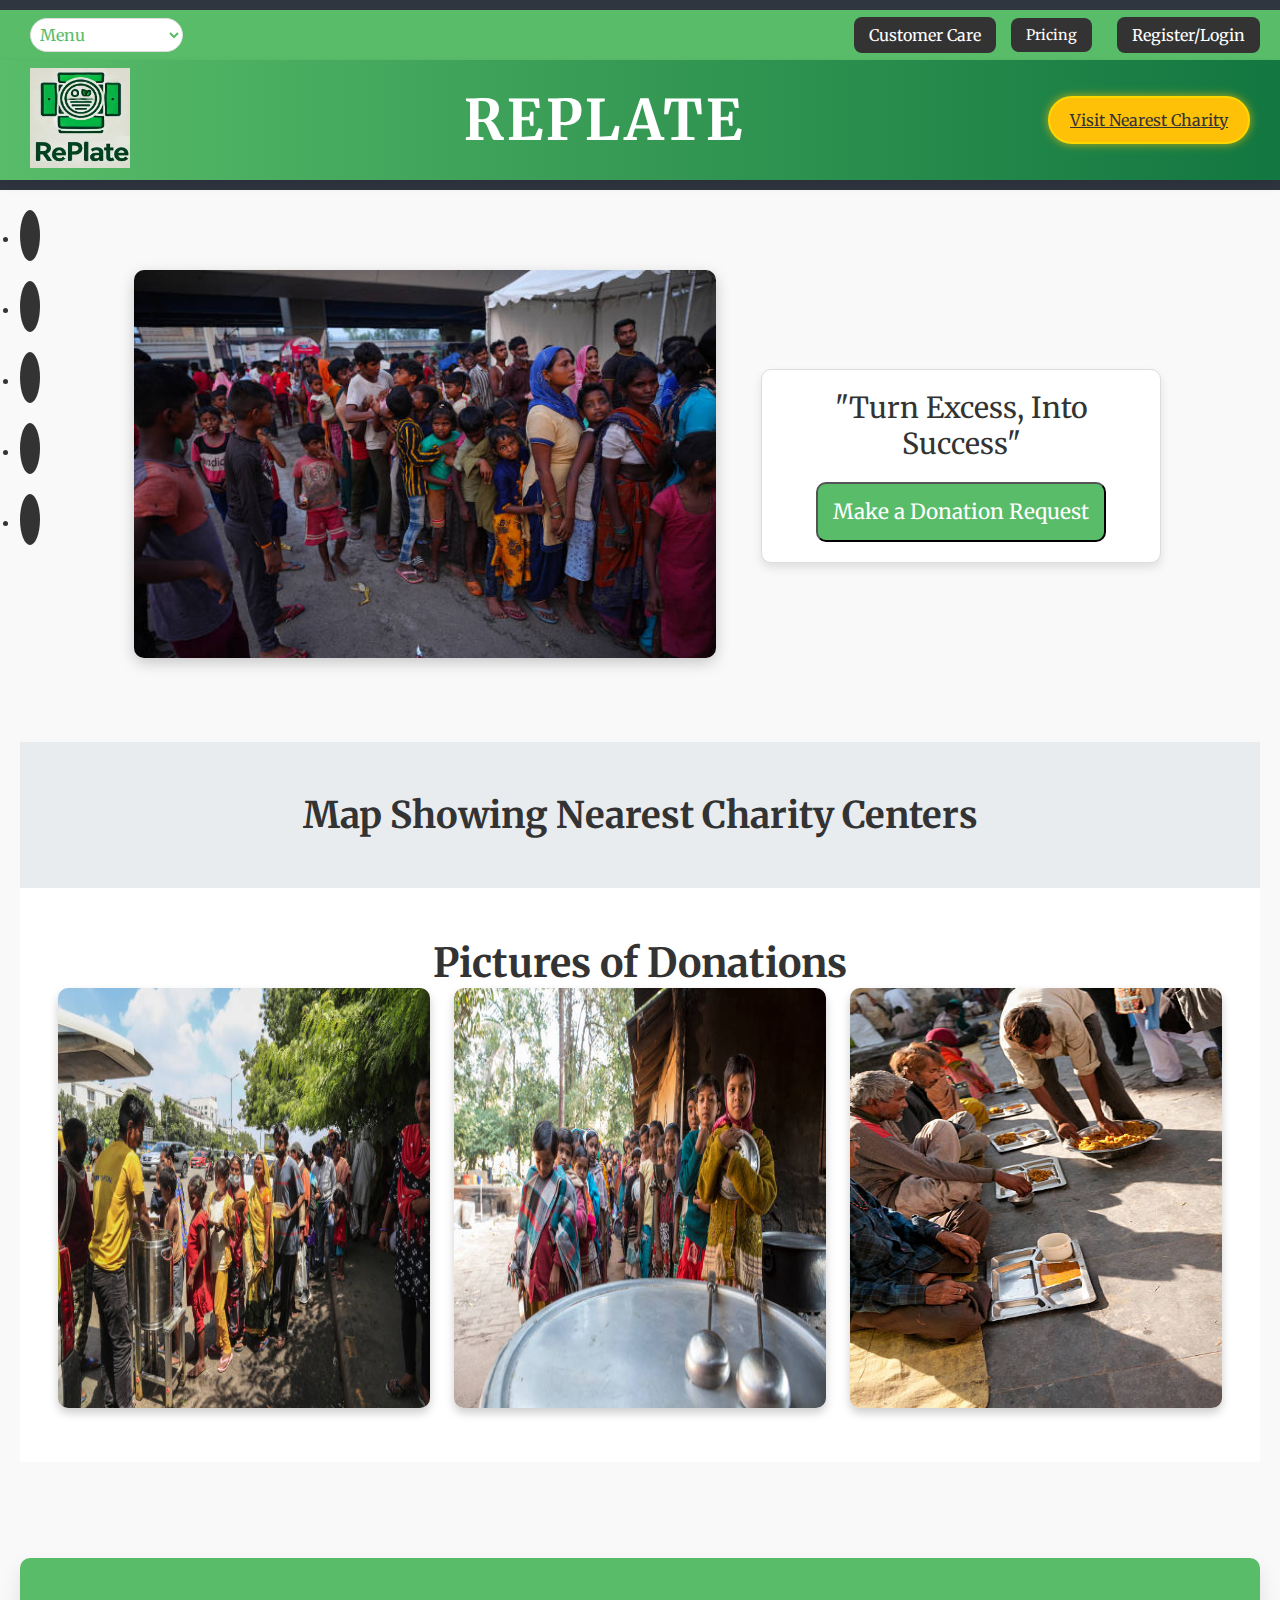
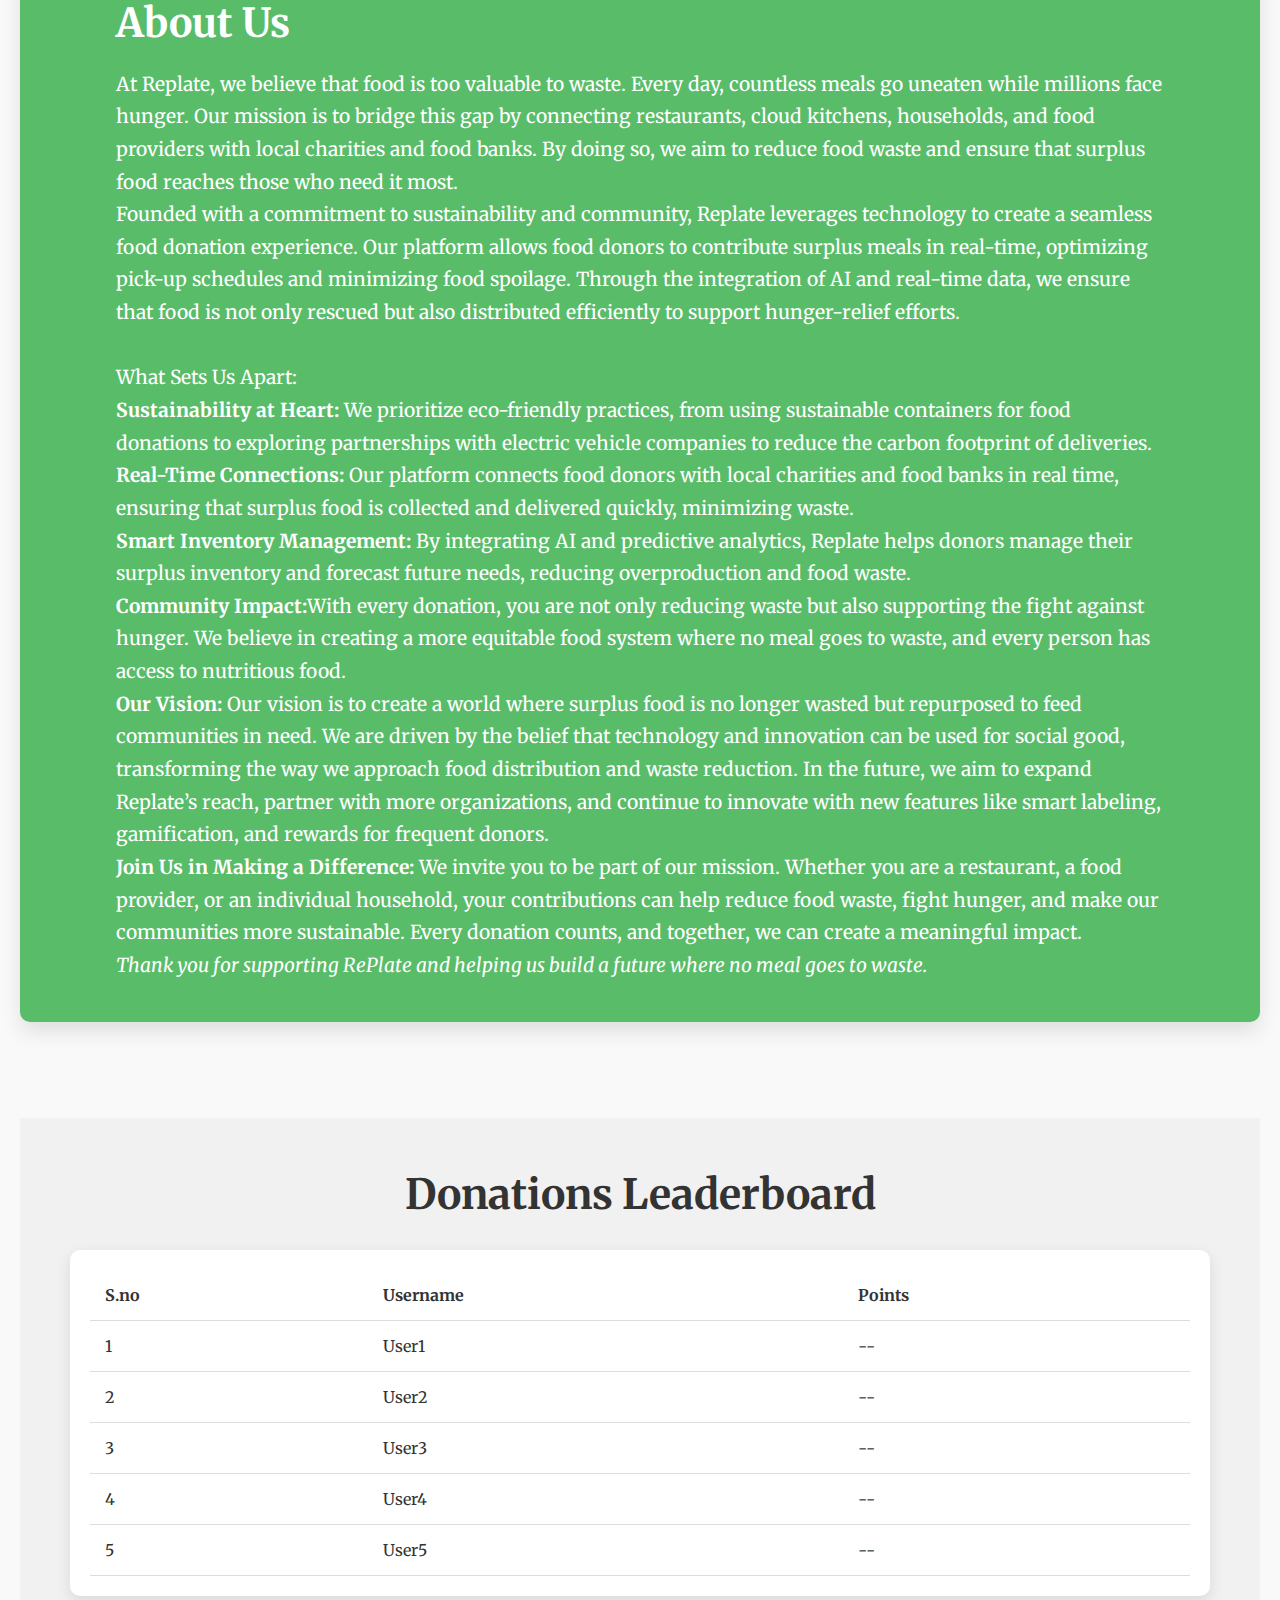
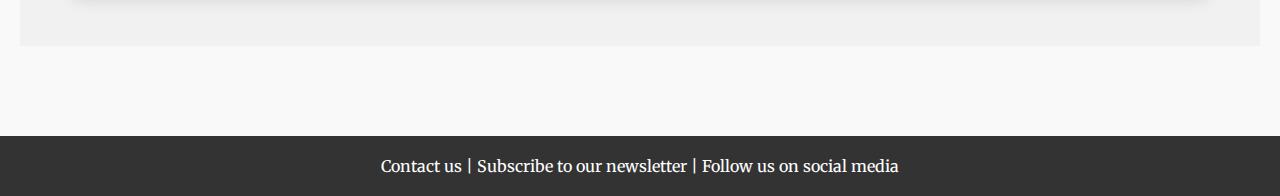
<file: index.html>
<!DOCTYPE html>
<html lang="en">
<head>
    <meta charset="UTF-8">
    <meta name="viewport" content="width=device-width, initial-scale=1.0">
    <title>Replate - Connecting Homes, Restaurants & Charities</title>
    <link rel="stylesheet" href="style.css">
    <link rel="stylesheet" href="https://cdnjs.cloudflare.com/ajax/libs/font-awesome/6.6.0/css/all.min.css" integrity="sha512-Kc323vGBEqzTmouAECnVceyQqyqdsSiqLQISBL29aUW4U/M7pSPA/gEUZQqv1cwx4OnYxTxve5UMg5GT6L4JJg==" crossorigin="anonymous" referrerpolicy="no-referrer" />
    <link rel="preconnect" href="https://fonts.googleapis.com">
    <link rel="preconnect" href="https://fonts.gstatic.com" crossorigin>
    <link href="https://fonts.googleapis.com/css2?family=Merriweather:ital,wght@0,300;0,400;0,700;0,900;1,300;1,400;1,700;1,900&display=swap" rel="stylesheet">
</head>
<body>
    <!-- Header Section -->
    <header>
        <div class="header1">
            <div class="menu">
                <div>
                    <i class="fa-solid fa-bars"></i>
                </div>
                <select> 
                    <option>Menu</option>
                    <option>Dashboard</option>
                    <option>My Profile</option>
                    <option>My Donations</option>
                    <option>Track Donation</option>
                    <option>Our Activities</option>
                    <option>FAQs</option>
                </select>
            </div>
            <div class="header1-buttons">
                <div id="custcare">
                    <div>
                        <i class="fa-solid fa-headphones-simple"></i>
                    </div>
                    <button style="font-size: 1rem;color: white;">Customer Care</button>
                </div>
                <div>
                    <button onclick="window.location.href='pricing.html'" style="color: white;" id="pricing">Pricing</button>
                </div>
                <div id="reg">
                    <div>
                        <i class="fa-solid fa-user"></i>
                    </div>
                    <button onclick="window.location.href='login.html'" style="font-size: 1rem;color: white;">Register/Login</button>
                </div>
            </div>
        </div>
        <div class="header2">
            <div class="logo">
                <img src="RePlateicon.png" alt="Logo">
            </div>
            <h1 class="project-name">RePlate</h1>
            <a class="visit-charity-btn" href="https://www.google.com/maps">Visit Nearest Charity</a>
        </div>
    </header>

    <!-- Main Content Section -->
    <main>
        <div class="social-links">
            <ul>
                <li id="topsocial"><i class="fa-brands fa-facebook"></i></li>
                <li><i class="fa-brands fa-instagram"></i></li>
                <li><i class="fa-brands fa-x-twitter"></i></a></li>
                <li><i class="fa-brands fa-whatsapp"></i></li>
                <li id="bottomsocial"><i class="fa-brands fa-linkedin"></i></li>
            </ul>
        </div>
        <div class="pic-donate">
            <div class="picture">
                <img src="people_in_row.jpg" alt="Donation Image">
            </div>
            <div class="donate-button">
                <p>"Turn Excess, Into Success"</p>
                <button onclick="window.location.href='donation_request.html'" id="donation-request-btn">Make a Donation Request</button>
            </div>
        </div>
        
        <section class="map-section">
            <h2 style="font-size: 2.3rem;">Map Showing Nearest Charity Centers</h2>
            <div id="map"></div>
        </section>

        <!-- Donation Pictures Section -->
        <section class="donation-pictures">
            <h2 style="font-size:2.5rem">Pictures of Donations</h2>
            <div class="pictures">
                <img src="food_donate3.jpg" alt="Donation 1">
                <img src="food_donate4.jpg" alt="Donation 2">
                <img src="food_donate5.jpg" alt="Donation 3">
            </div>
        </section>

        <!-- About Us Section -->
        <section class="about-us">
            <h1 style="font-size:2.5rem">About Us</h1>
            <p>At Replate, we believe that food is too valuable to waste. Every day, countless meals go uneaten while millions face hunger. Our mission is to bridge this gap by connecting restaurants, cloud kitchens, households, and food providers with local charities and food banks. By doing so, we aim to reduce food waste and ensure that surplus food reaches those who need it most.
                <br>
                Founded with a commitment to sustainability and community, Replate leverages technology to create a seamless food donation experience. Our platform allows food donors to contribute surplus meals in real-time, optimizing pick-up schedules and minimizing food spoilage. Through the integration of AI and real-time data, we ensure that food is not only rescued but also distributed efficiently to support hunger-relief efforts.
                <br>
                <br>
                What Sets Us Apart:
                <br>
                <b>Sustainability at Heart:</b> We prioritize eco-friendly practices, from using sustainable containers for food donations to exploring partnerships with electric vehicle companies to reduce the carbon footprint of deliveries.
                <br>
                <b>Real-Time Connections:</b> Our platform connects food donors with local charities and food banks in real time, ensuring that surplus food is collected and delivered quickly, minimizing waste.
                <br>
                <b>Smart Inventory Management:</b> By integrating AI and predictive analytics, Replate helps donors manage their surplus inventory and forecast future needs, reducing overproduction and food waste.
                <br>
                <b>Community Impact:</b>With every donation, you are not only reducing waste but also supporting the fight against hunger. We believe in creating a more equitable food system where no meal goes to waste, and every person has access to nutritious food.
                <!-- <br> -->
                <br>
                <b>Our Vision:</b> Our vision is to create a world where surplus food is no longer wasted but repurposed to feed communities in need. We are driven by the belief that technology and innovation can be used for social good, transforming the way we approach food distribution and waste reduction. In the future, we aim to expand Replate’s reach, partner with more organizations, and continue to innovate with new features like smart labeling, gamification, and rewards for frequent donors.
                <!-- <br> -->
                <br>
                <b>Join Us in Making a Difference:</b> We invite you to be part of our mission. Whether you are a restaurant, a food provider, or an individual household, your contributions can help reduce food waste, fight hunger, and make our communities more sustainable. Every donation counts, and together, we can create a meaningful impact.
                <!-- <br> -->
                <br>
                <i>Thank you for supporting RePlate and helping us build a future where no meal goes to waste.</i></p>
        </section>

        <!-- Donations Leaderboard Section -->
        <section class="leaderboard">
            <h2 style="font-size: 2.6rem;">Donations Leaderboard</h2>
            <div class="leaderboard-table">
                <table>
                    <thead>
                        <tr>
                            <th>S.no</th>
                            <th>Username</th>
                            <th>Points</th>
                        </tr>
                    </thead>
                    <tbody>
                        <tr>
                            <td>1</td>
                            <td>User1</td>
                            <td>--</td>
                        </tr>
                        <tr>
                            <td>2</td>
                            <td>User2</td>
                            <td>--</td>
                        </tr>
                        <tr>
                            <td>3</td>
                            <td>User3</td>
                            <td>--</td>
                        </tr>
                        <tr>
                            <td>4</td>
                            <td>User4</td>
                            <td>--</td>
                        </tr>
                        <tr>
                            <td>5</td>
                            <td>User5</td>
                            <td>--</td>
                        </tr>
                    </tbody>
                </table>
                
            </div>
        </section>
    </main>



    <!-- Footer Section -->
    <footer>
        <div class="container">
            <p>Contact us | Subscribe to our newsletter | Follow us on social media</p>
        </div>
    </footer>
</body>
</html>
</file>
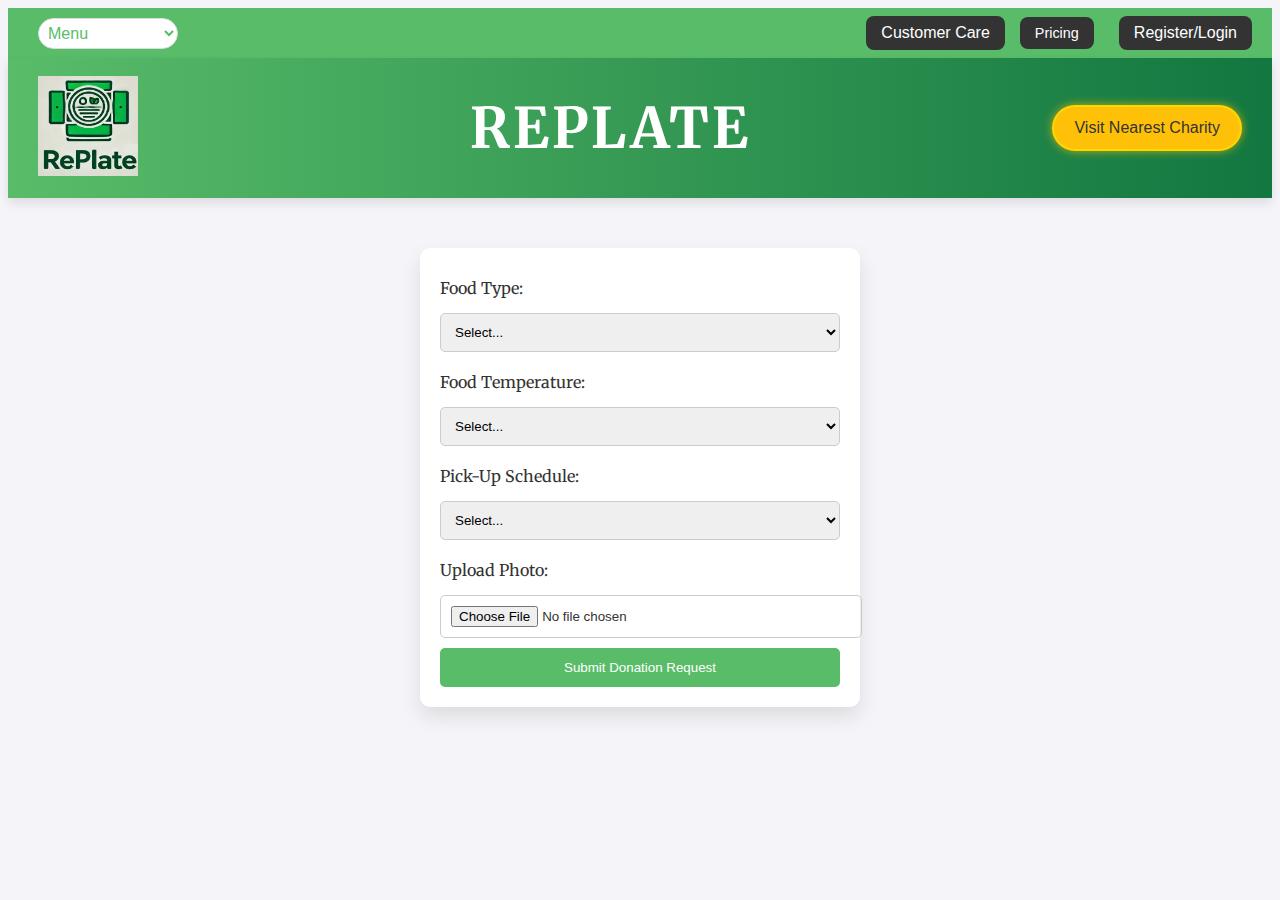
<file: donation_request.html>
<!DOCTYPE html>
<html lang="en">
<head>
    <meta charset="UTF-8">
    <meta name="viewport" content="width=device-width, initial-scale=1.0">
    <title>Make a Donation Request | Replate</title>
    <link rel="stylesheet" href="donation_request.css"> 
    <link rel="preconnect" href="https://fonts.googleapis.com">
    <link rel="preconnect" href="https://fonts.gstatic.com" crossorigin>
    <link href="https://fonts.googleapis.com/css2?family=Merriweather:ital,wght@0,300;0,400;0,700;0,900;1,300;1,400;1,700;1,900&display=swap" rel="stylesheet"><!-- Link to the CSS for the form -->
</head>
<body>
    <!-- Header Section -->
    <header>
        <div class="header1">
            <div class="menu">
                <div>
                    <i class="fa-solid fa-bars"></i>
                </div>
                <select>
                    <option>Menu</option>
                    <option>Dashboard</option>
                    <option>My Profile</option>
                    <option>My Donations</option>
                    <option>Track Donation</option>
                    <option>Our Activities</option>
                    <option>FAQs</option>
                </select>
            </div>
            <div class="header1-buttons">
                <div id="custcare">
                    <div>
                        <i class="fa-solid fa-headphones-simple"></i>
                    </div>
                    <button style="font-size: 1rem;color: white;">Customer Care</button>
                </div>
                <div>
                    <button onclick="window.location.href='pricing.html'" style="color: white;" id="pricing">Pricing</button>
                </div>
                <div id="reg">
                    <div>
                        <i class="fa-solid fa-user"></i>
                    </div>
                    <button onclick="window.location.href='login.html'" style="font-size: 1rem;color: white;">Register/Login</button>
                </div>
            </div>
        </div>
        <div class="header2">
            <div class="logo">
                <a href="index.html"><img src="RePlateicon.png" alt="Logo"></a>
            </div>
            <h1 class="project-name">RePlate</h1>
            <button class="visit-charity-btn">Visit Nearest Charity</button>
        </div>
    </header>

    <!-- Donation Request Form Section -->
    <div class="donation-form-container">
        <form id="donationRequestForm">
            <label for="foodType">Food Type:</label>
            <select id="foodType" required>
                <option value="">Select...</option>
                <option value="vegetarian">Vegetarian</option>
                <option value="non-vegetarian">Non-Vegetarian</option>
            </select>

            <label for="foodTemperature">Food Temperature:</label>
            <select id="foodTemperature" required>
                <option value="">Select...</option>
                <option value="hot">Hot Food</option>
                <option value="cold">Cold Food</option>
            </select>

            <label for="pickupSchedule">Pick-Up Schedule:</label>
            <select id="pickupSchedule" required>
                <option value="">Select...</option>
                <option value="morning">Morning (8 AM - 12 PM)</option>
                <option value="afternoon">Afternoon (12 PM - 4 PM)</option>
                <option value="evening">Evening (4 PM - 8 PM)</option>
                <option value="night">Night (8 PM - 11 PM)</option>
            </select>

            <label for="photoUpload">Upload Photo:</label>
            <input type="file" id="photoUpload" accept="image/*" required>

            <button type="submit">Submit Donation Request</button>
        </form>
    </div>

    <script src="donation_request.js"></script> <!-- Link to the JavaScript file for handling submission -->
</body>
</html>
</file>
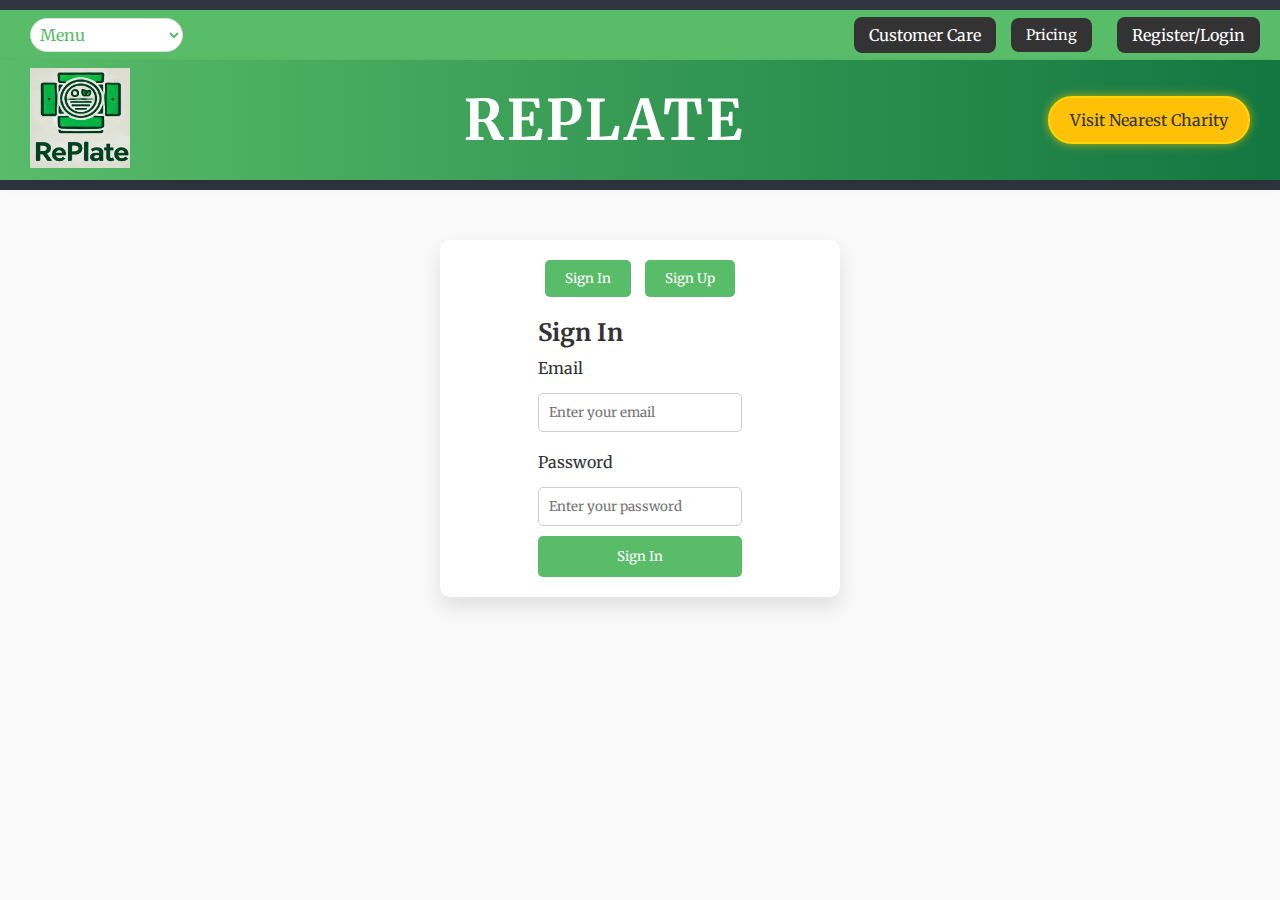
<file: login.html>
<!DOCTYPE html>
<html lang="en">
<head>
    <meta charset="UTF-8">
    <meta name="viewport" content="width=device-width, initial-scale=1.0">
    <title>Login / Sign Up | Replate</title>
    <link rel="stylesheet" href="style.css">
    <link rel="stylesheet" href="modal.css">
    <link rel="preconnect" href="https://fonts.googleapis.com">
    <link rel="preconnect" href="https://fonts.gstatic.com" crossorigin>
    <link href="https://fonts.googleapis.com/css2?family=Merriweather:ital,wght@0,300;0,400;0,700;0,900;1,300;1,400;1,700;1,900&display=swap" rel="stylesheet"> 
    <!-- Link to the CSS for forms -->
</head>
<body>
    <header>
        <div class="header1">
            <div class="menu">
                <div>
                    <i class="fa-solid fa-bars"></i>
                </div>
                <select>
                    <option>Menu</option>
                    <option>Dashboard</option>
                    <option>My Profile</option>
                    <option>My Donations</option>
                    <option>Track Donation</option>
                    <option>Our Activities</option>
                    <option>FAQs</option>
                </select>
            </div>
            <div class="header1-buttons">
                <div id="custcare">
                    <div>
                        <i class="fa-solid fa-headphones-simple"></i>
                    </div>
                    <button style="font-size: 1rem;color: white;">Customer Care</button>
                </div>
                <div>
                    <button onclick="window.location.href='pricing.html'" style="color: white;" id="pricing">Pricing</button>
                </div>
                <div id="reg">
                    <div>
                        <i class="fa-solid fa-user"></i>
                    </div>
                    <button onclick="window.location.href='login.html'" style="font-size: 1rem;color: white;">Register/Login</button>
                </div>
            </div>
        </div>
        <div class="header2">
            <div class="logo">
                <a href="index.html"><img src="RePlateicon.png" alt="Logo"></a>
            </div>
            <h1 class="project-name">RePlate</h1>
            <button class="visit-charity-btn">Visit Nearest Charity</button>
        </div>
    </header>

    <!-- Login/Sign Up Form Section -->
    <div class="form-container">
        <div class="form-switch">
            <button id="signInBtn" class="active">Sign In</button>
            <button id="signUpBtn">Sign Up</button>
        </div>
        <form id="signInForm" class="active">
            <h2>Sign In</h2>
            <label for="loginEmail">Email</label>
            <input type="email" id="loginEmail" placeholder="Enter your email" required>
            <label for="loginPassword">Password</label>
            <input type="password" id="loginPassword" placeholder="Enter your password" required>
            <button type="submit">Sign In</button>
        </form>
        <form id="signUpForm" class="hidden">
            <h2>Sign Up</h2>
            <label for="username">Username</label>
            <input type="text" id="username" placeholder="Enter your username" required>
            <label for="location">Location</label>
            <input type="text" id="location" placeholder="Enter your location" required>
            <label for="email">Email</label>
            <input type="email" id="email" placeholder="Enter your email" required>
            <label for="phone">Phone Number</label>
            <input type="tel" id="phone" placeholder="Enter your phone number" required>
            <label for="password">Password</label>
            <input type="password" id="password" placeholder="Enter your password" required>
            <label for="confirmPassword">Confirm Password</label>
            <input type="password" id="confirmPassword" placeholder="Confirm your password" required>
            <button type="submit">Sign Up</button>
        </form>
    </div>

    <script src="modal.js"></script> <!-- Link to the JavaScript file for functionality -->
</body>
</html>
</file>
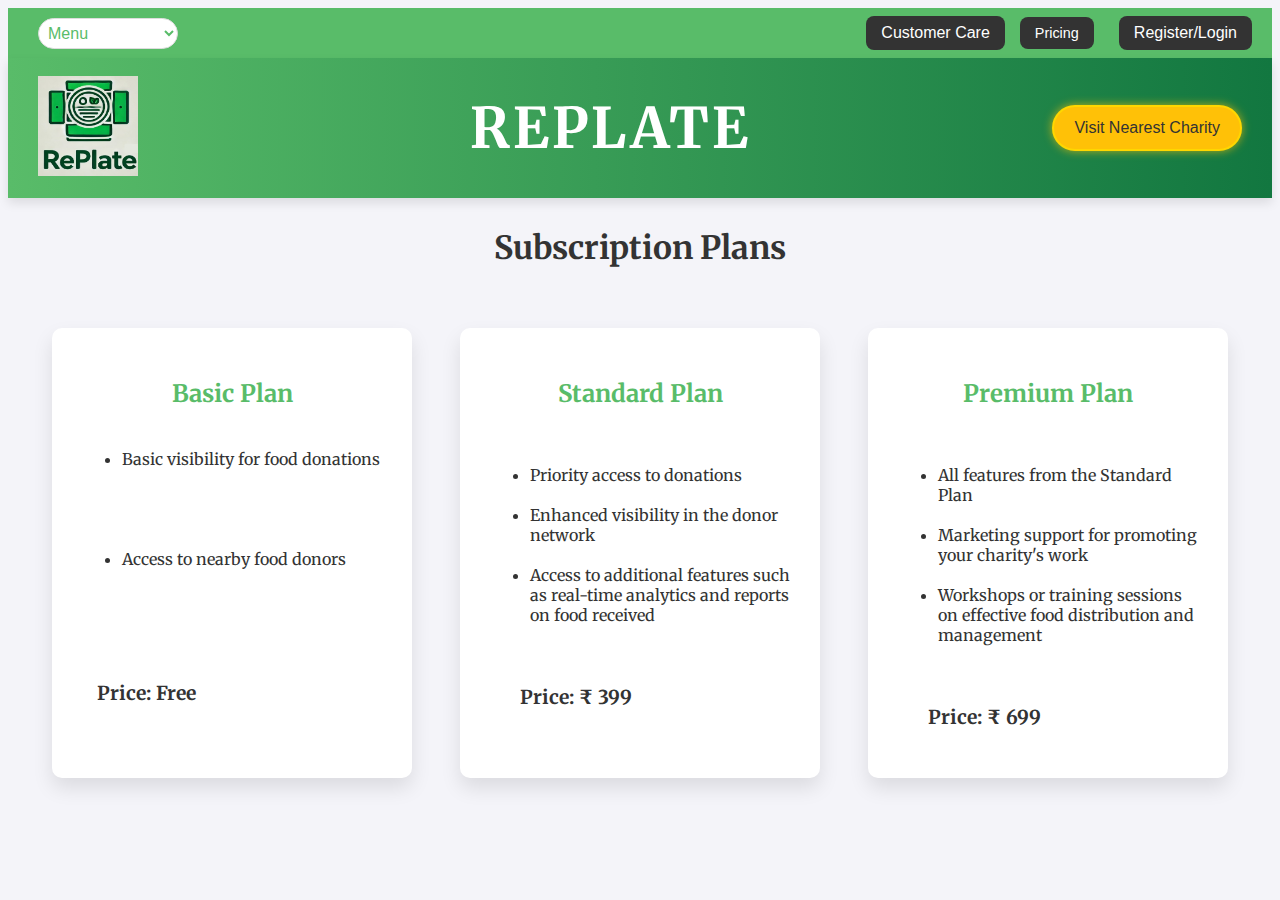
<file: pricing.html>
<!DOCTYPE html>
<html lang="en">
<head>
    <meta charset="UTF-8">
    <meta name="viewport" content="width=device-width, initial-scale=1.0">
    <title>Subscription Plans | Replate</title>
    <link rel="stylesheet" href="pricing.css"> 
    <link rel="preconnect" href="https://fonts.googleapis.com">
    <link rel="preconnect" href="https://fonts.gstatic.com" crossorigin>
    <link href="https://fonts.googleapis.com/css2?family=Merriweather:ital,wght@0,300;0,400;0,700;0,900;1,300;1,400;1,700;1,900&display=swap" rel="stylesheet"><!-- Link to the CSS for the subscription page -->
</head>
<body>
    <!-- Header Section -->
    <header>
        <div class="header1">
            <div class="menu">
                <div>
                    <i class="fa-solid fa-bars"></i>
                </div>
                <select>
                    <option>Menu</option>
                    <option>Dashboard</option>
                    <option>My Profile</option>
                    <option>My Donations</option>
                    <option>Track Donation</option>
                    <option>Our Activities</option>
                    <option>FAQs</option>
                </select>
            </div>
            <div class="header1-buttons">
                <div id="custcare">
                    <div>
                        <i class="fa-solid fa-headphones-simple"></i>
                    </div>
                    <button style="font-size: 1rem;color: white;">Customer Care</button>
                </div>
                <div>
                    <button onclick="window.location.href='pricing.html'" style="color: white;" id="pricing">Pricing</button>
                </div>
                <div id="reg">
                    <div>
                        <i class="fa-solid fa-user"></i>
                    </div>
                    <button onclick="window.location.href='login.html'" style="font-size: 1rem;color: white;">Register/Login</button>
                </div>
            </div>
        </div>
        <div class="header2">
            <div class="logo">
                <a href="index.html"><img src="RePlateicon.png" alt="Logo"></a>
            </div>
            <h1 class="project-name">RePlate</h1>
            <button class="visit-charity-btn">Visit Nearest Charity</button>
        </div>
    </header>

    <main>
        <h1>Subscription Plans</h1>
        <div class="plans-container">
            <div class="plan">
                <h2>Basic Plan</h2>
                <ul><br>
                    <li>Basic visibility for food donations</li><br><br><br><br>
                    <li>Access to nearby food donors</li>
                </ul>
                <p class="price"><br><br><br><br>&nbsp;&nbsp;&nbsp;Price: Free</p>
            </div>
            <div class="plan">
                <h2>Standard Plan</h2><br>
                <!-- <p>Monthly fee: &#8377 399/month</p> -->
                <ul>
                    <li>Priority access to donations</li><br>
                    <li>Enhanced visibility in the donor network</li><br>
                    <li>Access to additional features such as real-time analytics and reports on food received</li><br>
                </ul>
                <p class="price"><br>&nbsp;&nbsp;&nbsp;&nbsp;&nbsp;&nbsp;Price: &#8377; 399</p>
            </div>
            <div class="plan">
                <h2>Premium Plan</h2><br>
                <!-- <p>Monthly: &#8377; 699</p><br> -->
                <ul>
                    <li>All features from the Standard Plan</li><br>
                    <li>Marketing support for promoting your charity's work</li><br>
                    <li>Workshops or training sessions on effective food distribution and management</li><br>
                </ul>
                <p class="price"><br>&nbsp;&nbsp;&nbsp;&nbsp;&nbsp;&nbsp;Price: &#8377; 699</p>
            </div>
        </div>
    </main>

    <script src="pricing.js"></script> <!-- Link to the JavaScript file for any functionality -->
</body>
</html>
</file>
<file: style.css>
/* General Styling */
* {
    margin: 0;
    padding: 0;
    box-sizing: border-box;
    font-family: "merriweather";
}

body {
    background-color: #f9f9f9;
    color: #333;
}

/* Header Styling */
header {
    background-color: #2f3640;
    color: white;
    padding: 10px 0;
}

.header1 {
    display: flex;
    justify-content: space-between;
    align-items: center;
    padding: 0 20px;
    background-color: #59bc69;
    height: 50px;
}

.menu {
    display: flex;
    align-items: center;
    gap: 10px;
}

.menu i {
    font-size: 1.2rem; /* Set the size of the menu icon */
}

.menu select {
    padding: 5px;
    background-color: white;
    color: #59bc69;
    border-radius: 20px;
    border: 1px solid #ddd;
    font-size: 1rem;
}

/* Header Buttons */
.header1-buttons {
    display: flex;
    gap: 15px;
    align-items: center; /* Vertically center the buttons and icons */
}

.header1-buttons button {
    background-color: #333;
    color: white;
    border: none;
    padding: 8px 15px;
    border-radius: 8px;
    display: flex;
    align-items: center;
    gap: 8px; /* Space between icon and text */
    transition: background-color 0.3s ease;
    font-size: 0.9rem; /* Reduced font size for better alignment */
}

.header1-buttons button i {
    font-size: 1.2rem; /* Icon size */
}

.header1-buttons button:hover {
    background-color: #1a1a1a;
}

#custcare, #reg {
    display: flex;
    align-items: center;
    gap: 10px;
}

.header2 {
    display: flex;
    justify-content: space-between;
    align-items: center;
    padding: 10px 30px;
    background: linear-gradient(90deg, rgba(89,188,105,1) 0%, rgba(18,119,64,1) 100%);
    height: 120px; /* Slightly increased the height */
    box-shadow: 0 5px 10px rgba(0, 0, 0, 0.1);
}

.logo img {
    width: 100px; /* Increased the logo size */
    height: 100px; /* Adjusted logo height */
    margin-right: 30px;
}

.project-name {
    font-size: 3.5rem;
    color: white;
    text-transform: uppercase;
    letter-spacing: 3px;
}

.visit-charity-btn {
    background-color: #ffc107;
    color: #333;
    padding: 12px 20px;
    border-radius: 30px;
    font-size: 1rem;
    border: 2px solid gold;
    box-shadow: 0 0 10px rgba(255, 193, 7, 0.7);
    transition: all 0.3s ease;
}

.visit-charity-btn:hover {
    background-color: gold;
    color: white;
}

/* Social Links */
.social-links ul {
    display: flex;
    flex-direction: column;
    position: fixed;
    top: 200px;
    left: 20px;
}

.social-links ul li {
    margin: 10px 0;
    background-color: #333;
    padding: 10px;
    border-radius: 50%;
    transition: background-color 0.3s ease;
}

.social-links ul li i {
    font-size: 1.5rem;
    color: white;
}

.social-links ul li:hover {
    background-color: #59bc69;
}

/* Main Content Styling */
main {
    text-align: center;
    padding: 40px 20px;
}

.pic-donate {
    display: flex;
    justify-content: center;
    align-items: center;
    gap: 30px;
    padding: 40px 0;
}

.picture img {
    width: 95%; /* Keep the image width */
    border-radius: 10px;
    box-shadow: 0 5px 15px rgba(0, 0, 0, 0.2);
}

.donate-button {
    width: 400px;
    padding: 20px;
    border: 1px solid #ddd;
    background-color: white;
    border-radius: 10px;
    box-shadow: 0 5px 10px rgba(0, 0, 0, 0.1);
}

.donate-button p {
    font-size: 1.8rem;
    margin-bottom: 20px;
}

#donation-request-btn {
    background-color: #59bc69;
    color: white;
    font-size: 1.3rem;
    padding: 15px;
    border-radius: 10px;
    transition: background-color 0.3s ease;
}

#donation-request-btn:hover {
    background-color: #45a454;
}

/* Map Section */
.map-section {
    background-color: #e9ecef;
    padding: 50px 20px;
    margin-top: 40px;
}

.map {
    width: 100%;
    height: 350px;
    border-radius: 10px;
    box-shadow: 0 5px 10px rgba(0, 0, 0, 0.1);
}

/* Donation Pictures */
.donation-pictures {
    padding: 50px 0;
    background-color: #fff;
}

.donation-pictures .pictures img {
    width: 30%;
    height: 420px;
    border-radius: 10px;
    margin: 0 10px;
    box-shadow: 0 5px 10px rgba(0, 0, 0, 0.2);
}

/* About Us Section */
.about-us {
    background-color: #59bc69;
    color: white;
    padding: 40px 6rem;
    text-align: left;
    margin: 6rem 0;
    border-radius: 10px;
    box-shadow: 0 10px 20px rgba(0, 0, 0, 0.1);
    font-size: medium;
}

.about-us h1 {
    font-size: 3rem;
    margin-bottom: 20px;
}

.about-us p {
    line-height: 1.7;
    font-size: 1.2rem;
}

/* Leaderboard Section */
.leaderboard {
    background-color: #f1f1f1;
    padding: 50px;
}

.leaderboard h2 {
    font-size: 2.5rem;
    margin-bottom: 30px;
}

.leaderboard-table {
    display: flex;
    justify-content: center;
    overflow-x: auto;
    background-color: white;
    padding: 20px;
    border-radius: 10px;
    box-shadow: 0 5px 15px rgba(0, 0, 0, 0.1);
}

.leaderboard-table table {
    border-collapse: collapse;
    width: 100%;
    text-align: left;
}

.leaderboard-table th, .leaderboard-table td {
    padding: 15px;
    border-bottom: 1px solid #ddd;
}

/* Footer */
footer {
    background-color: #333;
    color: white;
    text-align: center;
    padding: 20px;
    margin-top: 50px;
}

footer p {
    margin: 0;
}
</file>
<file: donation_request.css>
/* General Styles */
body {
    font-family: "merriweather";
    background-color: #f4f4f9;
    color: #333;
}

header {
    background-color: #2f3640;
    color: white;
}

.header1 {
    display: flex;
    justify-content: space-between;
    align-items: center;
    padding: 0 20px;
    background-color: #59bc69;
    height: 50px;
}

.menu {
    display: flex;
    align-items: center;
    gap: 10px;
}

.menu i {
    font-size: 1.2rem; /* Set the size of the menu icon */
}

.menu select {
    padding: 5px;
    background-color: white;
    color: #59bc69;
    border-radius: 20px;
    border: 1px solid #ddd;
    font-size: 1rem;
}

/* Header Buttons */
.header1-buttons {
    display: flex;
    gap: 15px;
    align-items: center; /* Vertically center the buttons and icons */
}

.header1-buttons button {
    background-color: #333;
    color: white;
    border: none;
    padding: 8px 15px;
    border-radius: 8px;
    display: flex;
    align-items: center;
    gap: 8px; /* Space between icon and text */
    transition: background-color 0.3s ease;
    font-size: 0.9rem; /* Reduced font size for better alignment */
}

.header1-buttons button i {
    font-size: 1.2rem; /* Icon size */
}

.header1-buttons button:hover {
    background-color: #1a1a1a;
}

#custcare, #reg {
    display: flex;
    align-items: center;
    gap: 10px;
}

.header2 {
    display: flex;
    justify-content: space-between;
    align-items: center;
    padding: 10px 30px;
    background: linear-gradient(90deg, rgba(89,188,105,1) 0%, rgba(18,119,64,1) 100%);
    height: 120px; /* Slightly increased the height */
    box-shadow: 0 5px 10px rgba(0, 0, 0, 0.1);
}

.logo img {
    width: 100px; /* Increased the logo size */
    height: 100px; /* Adjusted logo height */
    margin-right: 30px;
}

.project-name {
    font-size: 3.5rem;
    color: white;
    text-transform: uppercase;
    letter-spacing: 3px;
}

.visit-charity-btn {
    background-color: #ffc107;
    color: #333;
    padding: 12px 20px;
    border-radius: 30px;
    font-size: 1rem;
    border: 2px solid gold;
    box-shadow: 0 0 10px rgba(255, 193, 7, 0.7);
    transition: all 0.3s ease;
}

.visit-charity-btn:hover {
    background-color: gold;
    color: white;
}

/* Donation Form Styles */
.donation-form-container {
    width: 400px;
    margin: 50px auto;
    padding: 20px;
    background-color: white;
    border-radius: 10px;
    box-shadow: 0 10px 20px rgba(0, 0, 0, 0.1);
}

label {
    margin: 10px 0 5px;
    display: block;
}

select,
input[type="file"] {
    width: 100%;
    padding: 10px;
    margin: 10px 0;
    border-radius: 5px;
    border: 1px solid #ccc;
}

button[type="submit"] {
    width: 100%;
    padding: 12px;
    background-color: #59bc69;
    color: white;
    border: none;
    border-radius: 5px;
    cursor: pointer;
    transition: background-color 0.3s;
}

button[type="submit"]:hover {
    background-color: #45a454;
}
</file>
<file: modal.css>
*{
    font-family: "merriweather";
}

.form-container {
    display: flex;
    flex-direction: column;
    align-items: center;
    justify-content: center;
    margin: 50px auto;
    width: 400px;
    padding: 20px;
    border-radius: 10px;
    background-color: white;
    box-shadow: 0 10px 20px rgba(0, 0, 0, 0.1);
}

.form-switch {
    margin-bottom: 20px;
}

.form-switch button {
    margin: 0 5px;
    padding: 10px 20px;
    background-color: #59bc69;
    color: white;
    border: none;
    border-radius: 5px;
    cursor: pointer;
    transition: background-color 0.3s;
}

.form-switch button:hover {
    background-color: #45a454;
}

form {
    display: none; /* Hide forms by default */
    flex-direction: column;
}

form.active {
    display: flex; /* Show active form */
}

form.hidden {
    display: none; /* Ensure hidden forms are not shown */
}

form label {
    margin: 10px 0 5px;
}

form input {
    padding: 10px;
    margin: 10px 0;
    border-radius: 5px;
    border: 1px solid #ccc;
}

form button {
    padding: 12px;
    background-color: #59bc69;
    color: white;
    border: none;
    border-radius: 5px;
    cursor: pointer;
    transition: background-color 0.3s;
}

form button:hover {
    background-color: #45a454;
}
</file>
<file: pricing.css>
/* General Styles */
body {
    font-family: "merriweather";
    background-color: #f4f4f9;
    color: #333;
    text-align: center; /* Center text for a more professional look */
}

header {
    background-color: #2f3640;
    color: white;
}

.header1 {
    display: flex;
    justify-content: space-between;
    align-items: center;
    padding: 0 20px;
    background-color: #59bc69;
    height: 50px;
}

.menu {
    display: flex;
    align-items: center;
    gap: 10px;
}

.menu i {
    font-size: 1.2rem; /* Set the size of the menu icon */
}

.menu select {
    padding: 5px;
    background-color: white;
    color: #59bc69;
    border-radius: 20px;
    border: 1px solid #ddd;
    font-size: 1rem;
}

/* Header Buttons */
.header1-buttons {
    display: flex;
    gap: 15px;
    align-items: center; /* Vertically center the buttons and icons */
}

.header1-buttons button {
    background-color: #333;
    color: white;
    border: none;
    padding: 8px 15px;
    border-radius: 8px;
    display: flex;
    align-items: center;
    gap: 8px; /* Space between icon and text */
    transition: background-color 0.3s ease;
    font-size: 0.9rem; /* Reduced font size for better alignment */
}

.header1-buttons button i {
    font-size: 1.2rem; /* Icon size */
}

.header1-buttons button:hover {
    background-color: #1a1a1a;
}

#custcare, #reg {
    display: flex;
    align-items: center;
    gap: 10px;
}

.header2 {
    display: flex;
    justify-content: space-between;
    align-items: center;
    padding: 10px 30px;
    background: linear-gradient(90deg, rgba(89,188,105,1) 0%, rgba(18,119,64,1) 100%);
    height: 120px; /* Slightly increased the height */
    box-shadow: 0 5px 10px rgba(0, 0, 0, 0.1);
}

.logo img {
    width: 100px; /* Increased the logo size */
    height: 100px; /* Adjusted logo height */
    margin-right: 30px;
}

.project-name {
    font-size: 3.5rem;
    color: white;
    text-transform: uppercase;
    letter-spacing: 3px;
}

.visit-charity-btn {
    background-color: #ffc107;
    color: #333;
    padding: 12px 20px;
    border-radius: 30px;
    font-size: 1rem;
    border: 2px solid gold;
    box-shadow: 0 0 10px rgba(255, 193, 7, 0.7);
    transition: all 0.3s ease;
}

.visit-charity-btn:hover {
    background-color: gold;
    color: white;
}

/* Plans Section Styles */
h1 {
    margin: 30px 0;
}

.plans-container {
    display: flex;
    justify-content: space-around;
    flex-wrap: wrap; /* Wraps plans on smaller screens */
    padding: 20px;
}

.plan {
    font-size:medium;
    text-align: left;
    background-color: white;
    border-radius: 10px;
    box-shadow: 0 10px 20px rgba(0, 0, 0, 0.1);
    padding: 30px; /* Increased padding for a taller look */
    margin: 10px;
    width: 300px; /* Fixed width for consistency */
    /* text-align: center; */
    transition: transform 0.3s ease, box-shadow 0.3s ease; /* Transition for hover effect */
}
.plan >h2{
    text-align: center;
    font-size: largest;
}

.plan:hover {
    transform: scale(1.05); /* Magnify effect */
    box-shadow: 0 15px 30px rgba(0, 0, 0, 0.2); /* Enhanced shadow on hover */
}

.plan h2 {
    color: #59bc69; /* Plan title color */
}

.price {
    font-weight: bold;
    font-size: 1.2rem;
    margin-top: 10px;
}
</file>
